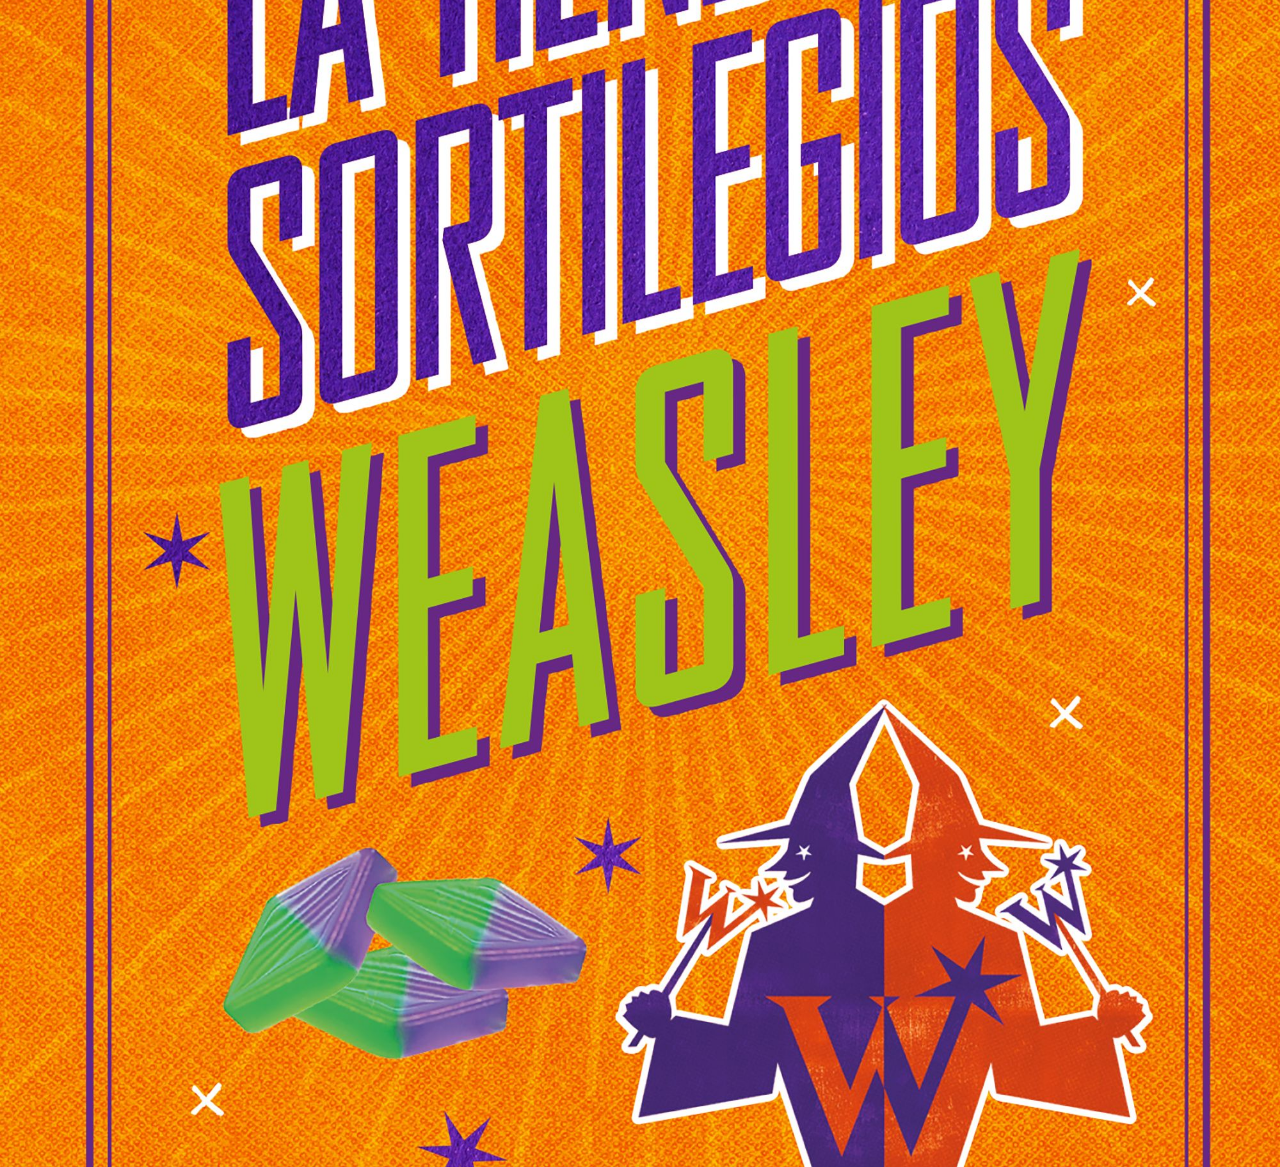
<file: SortilegiosWeasley/templates/pagina1.html>
<!DOCTYPE html>
<html lang="es">
<head>
  <meta charset="UTF-8" />
  <title>Pedidos - Sortilegios Weasley</title>

  <!-- Fuentes -->
  <link href="https://fonts.googleapis.com/css2?family=Cinzel+Decorative&display=swap" rel="stylesheet" />
  <link href="https://fonts.googleapis.com/css2?family=Poppins&display=swap" rel="stylesheet" />

  <!-- Bootstrap y Bootstrap Icons -->
  <link href="https://cdn.jsdelivr.net/npm/bootstrap@5.3.6/dist/css/bootstrap.min.css" rel="stylesheet" />
  <link rel="stylesheet" href="https://cdn.jsdelivr.net/npm/bootstrap-icons@1.11.3/font/bootstrap-icons.css" />

  <!-- CSS personalizado -->
  <link rel="stylesheet" href="../css/estilosPag1.css" />
</head>
<body>
  <header class="d-flex align-items-center justify-content-between p-3">
    <img src="../imagenes/Logo.png" alt="Logo" style="height: 60px;" />
    <nav>
      <a href="../index.html" class="me-3 text-decoration-none text-dark"><i class="bi bi-house-fill"></i> Inicio</a>
      <a href="pedidos.html" class="text-decoration-none text-dark"><i class="bi bi-card-checklist"></i> Pedidos</a>
    </nav>
  </header>

  <main>
    <div class="contenido">
      <h1>Formulario de Pedidos</h1>
      <form id="formularioMagico" autocomplete="off" novalidate>
        <div class="mb-3">
          <label for="nombre" class="form-label">Nombre completo:</label>
          <input type="text" id="nombre" name="nombre" class="form-control" placeholder="Tu nombre completo" required />
          <div class="invalid-feedback">Por favor, ingresa tu nombre.</div>
        </div>

        <div class="mb-3">
          <label for="colegio" class="form-label">¿A qué colegio perteneces?</label>
          <select id="colegio" class="form-select" required>
            <option value="">Selecciona tu colegio mágico...</option>
            <option value="Hogwarts">Hogwarts</option>
            <option value="Beauxbatons">Beauxbatons</option>
            <option value="Durmstrang">Durmstrang</option>
            <option value="Ilvermorny">Ilvermorny</option>
          </select>
        </div>

        <div class="mb-3" id="grupo-casa">
          <label for="casa" class="form-label">¿A qué casa perteneces?</label>
          <select id="casa" class="form-select" required>
            <option value="">Selecciona una casa...</option>
          </select>
        </div>

        <div class="mb-3">
          <label for="email" class="form-label">Correo electrónico:</label>
          <input type="email" id="email" name="correo" class="form-control" placeholder="correo@ejemplo.com" required />
          <div class="invalid-feedback">Por favor, ingresa un correo válido.</div>
        </div>

        <div class="mb-3">
          <label for="articulo" class="form-label">Artículo a pedir:</label>
          <select id="articulo" class="form-select" required>
            <option value="">Selecciona un artículo</option>
            <option value="Caramelo longuilinguo">Caramelo longuilinguo</option>
            <option value="Galletas de canarios">Galletas de canarios</option>
            <option value="Salvajes magifuegos Weasley">Salvajes magifuegos Weasley</option>
            <option value="Magicaja básica">Magicaja básica</option>
            <option value="Deflagración deluxe">Deflagración deluxe</option>
            <option value="Orejas extensibles">Orejas extensibles</option>
            <option value="Pantano portátil">Pantano portátil</option>
            <option value="Sombreros acéfalos">Sombreros acéfalos</option>
            <option value="Surtidos Saltaclases">Surtidos Saltaclases</option>
            <option value="Bombones desmayo">Bombones desmayo</option>
            <option value="Pastillas vomitivas">Pastillas vomitivas</option>
            <option value="Turrón sangranarices">Turrón sangranarices</option>
            <option value="Caramelo de la fiebre">Caramelo de la fiebre</option>
            <option value="Manantial de sangre">Manantial de sangre</option>
            <option value="Varitas falsas">Varitas falsas</option>
            <option value="Caramelos de la verdad">Caramelos de la verdad</option>
            <option value="Chocolate rompedientes">Chocolate rompedientes</option>
            <option value="Libro mordedor">Libro mordedor</option>
            <option value="Pergamino inservible">Pergamino inservible</option>
            <option value="Pluma invisible">Pluma invisible</option>
            <option value="Spray aumenta todo">Spray aumenta todo</option>
            <option value="Varitas del revés">Varitas del revés</option>
            <option value="Fantasías patentadas">Fantasías patentadas</option>
            <option value="Marcas Tenebrosas comestibles">Marcas Tenebrosas comestibles</option>
            <option value="Sombreros, capas y guantes escudo">Sombreros, capas y guantes escudo</option>
            <option value="Polvo peruano de oscuridad instantánea">Polvo peruano de oscuridad instantánea</option>
            <option value="Detonadores trampa">Detonadores trampa</option>
            <option value="Puffskeins pigmeos">Puffskeins pigmeos</option>
            <option value="Pociones de amor">Pociones de amor</option>
            <option value="Lord Kakadura">Lord Kakadura</option>
          </select>

          <div class="invalid-feedback">Selecciona un artículo válido.</div>
        </div>

        <div class="mb-3">
          <label for="cantidad" class="form-label">Cantidad:</label>
          <input type="number" id="cantidad" class="form-control" min="1" max="10" value="1" required />
          <div class="invalid-feedback">Ingresa una cantidad válida (1-10).</div>
        </div>

        <div class="mb-3 form-check">
          <input type="checkbox" id="confirmoMagia" class="form-check-input" required />
          <label for="confirmoMagia" class="form-check-label">No soy muggle, ¡Confirmo que soy mago!</label>
          <div class="invalid-feedback">Debes confirmar que eres mago para enviar el pedido.</div>
        </div>


        <button type="submit" class="btn btn-magico w-100">Enviar Pedido</button>
      </form>

      <div id="mensaje-pedido" class="mt-4 text-center fw-bold"></div>

        <!-- Puedes añadir aquí el resto del formulario -->
      </form>

      <div id="mensaje-pedido" class="mt-4 text-center fw-bold"></div>
    </div>
  </main>

  <footer class="text-center py-3">
    <p>&copy; 2025 Sortilegios Weasley. Todos los derechos reservados.</p>
  </footer>

  <!-- Bootstrap JS -->
  <script src="https://cdn.jsdelivr.net/npm/bootstrap@5.3.6/dist/js/bootstrap.bundle.min.js" crossorigin="anonymous"></script>

  <!-- JavaScript del formulario -->
   <script src="../js/validacionFormulario.js"></script>.
  <script src="../js/formulario-pedidos.js" defer></script>
  
</body>
</html>
</file>
<file: SortilegiosWeasley/css/estilosPag1.css>
body {
  background-image: url('../imagenes/Sortilegios.jpg');
  background-size: cover;
  background-repeat: no-repeat;
  background-position: center center;
  font-family: 'Poppins', sans-serif;
  color: #4B2D01;
  margin: 0;
  padding: 0;
  background-attachment: fixed;
  opacity: 0;
  animation: fadeIn 1.5s ease forwards;
}

@keyframes fadeIn {
  to {
    opacity: 1;
  }
}

h1, h2, h3, h4, h5, h6 {
  font-family: 'Cinzel Decorative', cursive;
  animation: textGlow 3s infinite alternate;
}

@keyframes textGlow {
  0%, 100% {
    text-shadow: 0 0 8px #ffd700;
  }
  50% {
    text-shadow: 0 0 15px #fffacd;
  }
}

/* Cursor personalizado de varita mágica */
* {
  cursor: url('../imagenes/Wand.cur'), auto;
}

header {
  background-color: rgba(225, 225, 225, 0.8);
  color: #4B2D01;
  padding: 10px 30px;
  display: flex;
  align-items: center;
  justify-content: space-between;
  box-shadow: 0 2px 5px rgba(0,0,0,0.1);
  border-radius: 0 0 15px 15px;
}

header img {
  height: 70px;
  margin-right: 20px;
}

nav {
  display: flex;
  gap: 20px;
  align-items: center;
  margin-top: 0;
}

nav a {
  padding: 8px 15px;
  color: #4B2D01;
  font-family: 'Cinzel Decorative', cursive;
  font-weight: bold;
  font-size: 18px;
  text-decoration: none;
  border-radius: 8px;
  transition: background-color 0.3s, transform 0.2s, border-color 0.3s;
  border: none;
}

nav a:hover {
  background-color: rgba(255, 255, 255, 0.9);
  text-decoration: underline;
  transform: translateY(-2px);
  border: 2px solid #9e6816;
  color: #4B2D01;
  animation: sparkle 1.5s infinite alternate;
}

nav a:active {
  box-shadow: 0 0 20px 5px #ffd700;
  transition: box-shadow 0.3s ease-out;
}

@keyframes sparkle {
  0%, 100% { box-shadow: 0 0 8px #ffd700, 0 0 12px #ffec8b; }
  50% { box-shadow: 0 0 15px #fffacd, 0 0 20px #fffacd; }
}

main {
  background-color: rgba(255, 255, 255, 0.9);
  margin: 2rem auto;
  max-width: 700px;
  padding: 2rem;
  border-radius: 15px;
  box-shadow: 0 0 20px #9e6816;
}

.contenido {
  background-color: rgba(255, 255, 255, 0.75);
  border-radius: 20px;
  padding: 40px 50px;
  max-width: 1100px;
  margin: 40px auto;
  box-shadow: 0 8px 20px rgba(0, 0, 0, 0.12);
}

.contenido img {
  max-width: 300px;
  height: auto;
  display: block;
  margin: 0 auto;
  object-fit: contain;
}

label {
  font-weight: 600;
}

.btn-magico {
  background: linear-gradient(45deg, #9e6816, #ffd700);
  color: #fff;
  font-weight: 700;
  padding: 12px 0;
  font-size: 1.2rem;
  border: none;
  border-radius: 30px;
  text-shadow: 0 0 8px #ffd700;
  box-shadow: 0 0 10px #9e6816, 0 0 20px #ffd700;
  cursor: url('../imagenes/Wand.cur'), auto;
  transition: all 0.4s ease;
  letter-spacing: 1.2px;
}

@keyframes gradientMove {
  0% { background-position: 0% 50%; }
  50% { background-position: 100% 50%; }
  100% { background-position: 0% 50%; }
}

.btn-magico:hover {
  background: #ffd700;
  color: #4B2D01;
  box-shadow: 0 0 15px #fff700, 0 0 25px #ffd700, 0 0 40px #fff700;
  transform: scale(1.05);
}

.btn-magico:hover::before {
  content: "";
  position: absolute;
  top: -8px;
  left: -8px;
  width: calc(100% + 16px);
  height: calc(100% + 16px);
  border-radius: 30px;
  box-shadow:
    0 0 8px #fffacd,
    0 0 12px #fffacd,
    0 0 20px #ffd700,
    0 0 30px #ffec8b;
  animation: sparkle 1s infinite alternate;
  pointer-events: none;
  opacity: 0.7;
}

@keyframes sparkle {
  0% {
    box-shadow:
      0 0 8px #fffacd,
      0 0 12px #fffacd,
      0 0 20px #ffd700,
      0 0 30px #ffec8b;
  }
  100% {
    box-shadow:
      0 0 12px #fffacd,
      0 0 16px #fffacd,
      0 0 25px #ffd700,
      0 0 40px #ffec8b;
  }
}

.btn-magico:active {
  box-shadow: 0 0 20px 5px #ffd700;
  transition: box-shadow 0.3s ease-out;
}

.form-check-input:checked {
  accent-color: #ffd700;
  box-shadow: 0 0 8px #ffd700;
  cursor: url('../imagenes/Wand.cur'), auto;
}

.form-control:focus {
  border-color: #9e6816;
  box-shadow: 0 0 8px 2px #ffd700;
  outline: none;
  transition: box-shadow 0.3s ease;
}

/* Footer */
footer {
  background-color: rgba(0, 0, 0, 0.75);
  color: white;
  font-family: 'Cinzel Decorative', cursive;
  padding: 20px 0;
  text-align: center;
}

footer p {
  margin-bottom: 15px;
  font-size: 18px;
}

footer a {
  color: white;
  margin: 0 15px;
  font-size: 20px;
  text-decoration: none;
  transition: color 0.3s;
}

footer a:hover {
  color: gold;
  text-decoration: underline;
}

/* Estilo de chispa mágica */
nav a:hover, .btn-magico:hover {
  box-shadow: 0 0 8px #ffd700, 0 0 12px #ffec8b;
}

/* Scroll suave */
html {
  scroll-behavior: smooth;
}
</file>
